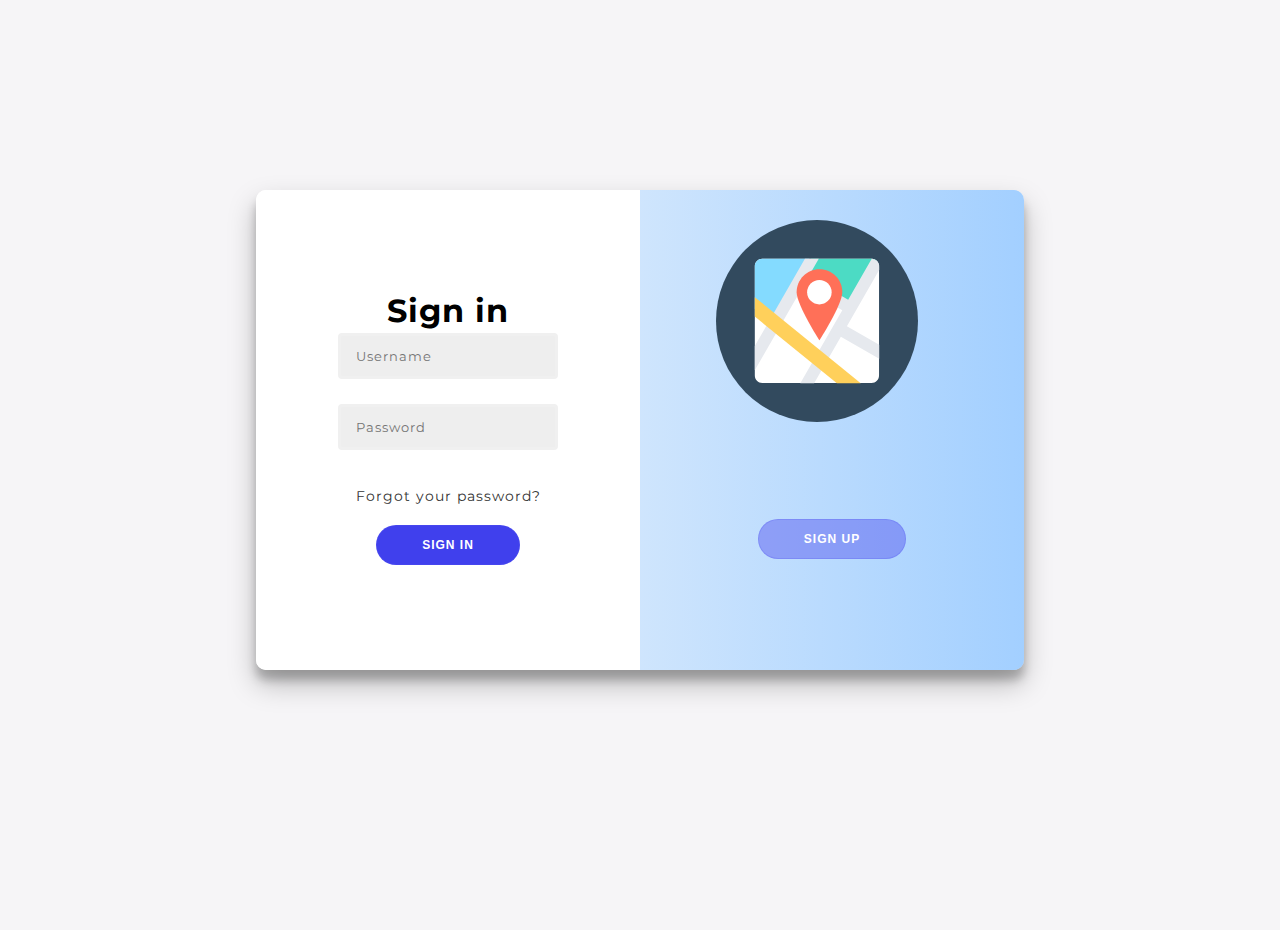
<file: src/html/index.html>
<!DOCTYPE html>
<html lang="en">
<head>
    <meta charset="UTF-8">
    <meta http-equiv="X-UA-Compatible" content="IE=edge">
    <meta name="viewport" content="width=device-width, initial-scale=1.0">
    <title>Login | Register</title>
    <link rel="stylesheet" href="../css/login.css">
	<link rel='stylesheet' href='https://cdnjs.cloudflare.com/ajax/libs/font-awesome/4.7.0/css/font-awesome.min.css'> 
	<script src="https://code.jquery.com/jquery-3.6.0.js" integrity="sha256-H+K7U5CnXl1h5ywQfKtSj8PCmoN9aaq30gDh27Xc0jk=" crossorigin="anonymous"></script>
</head>

<body>
	<div class="container" id="container">
	<div class="form-container sign-up-container">
		<form action="../php/signup.php" method="post" id="form">
			<h1>Create Account</h1>
	
			<div class="form_control" id="signup_username">
				<input type="text" placeholder="Username" id="username" size="20" name="username" />
				<i class="fa fa-check-circle"></i>
				<i class="fa fa-exclamation-circle"></i>
				<small>Error</small>
			</div>
			<div class="form_control" id="signup_email">
				<input type="text" placeholder="Email" size="20" id="email" name="email" />
				<i class="fa fa-check-circle"></i>
				<i class="fa fa-exclamation-circle"></i>
				<small >Error</small>
			</div>
			<div class="form_control" id="signup_password">
				<input type="password" placeholder="Password" id="password" size="20" name="password" />
				<i class="fa fa-check-circle"></i>
				<i class="fa fa-exclamation-circle"></i>
				<div><small>Error</small></div>
				
			</div>
			<button type="submit" id="submit" name="submit">Sign Up</button>
		</form>
	</div>

	
	<div class="form-container sign-in-container">
		<form action="../php/signin.php" method="post" id="si-form">
			<h1>Sign in</h1>
			<div class="form_control" id="sin_username">
				<input type="text" placeholder="Username" id="si-username" size="20" name="username" />
				<i class="fa fa-check-circle" id="signInusername"></i>
				<i class="fa fa-exclamation-circle"></i>
				<small>Error</small>
			</div>
			<div class="form_control" id="sin_password">
				<input type="password" placeholder="Password" id="si-password" size="20" name="password" />
				<i class="fa fa-check-circle" id="signInPassword"></i>
				<i class="fa fa-exclamation-circle"></i>
				<small>Error</small>
			</div>
			<a href="#">Forgot your password?</a>
			<button type="submit" id="si-submit" value="submit">Sign In</button>
		</form>
	</div>



	<div class="overlay-container">
		<div class="overlay">
			
			<div class="overlay-panel overlay-left">
				<img src="../images/map.svg" class="dot-img-left" data-value="3" alt="an image of a map">
				<button class="ghost" id="signIn">Sign In</button>
			</div>

			<img src="../images/map.svg" class="dot-img" data-value="3" alt="an image of a map">
			
			<div class="overlay-panel overlay-right">
				
				<button class="ghost" id="signUp">Sign Up</button>
				
			</div>
			
		</div>
	</div>
</div>


<script src="../javascript/signup.js"></script>
<script src="../javascript/signin.js"></script>
<script src="../javascript/effects.js"></script>	

</body>
</html>
</file>
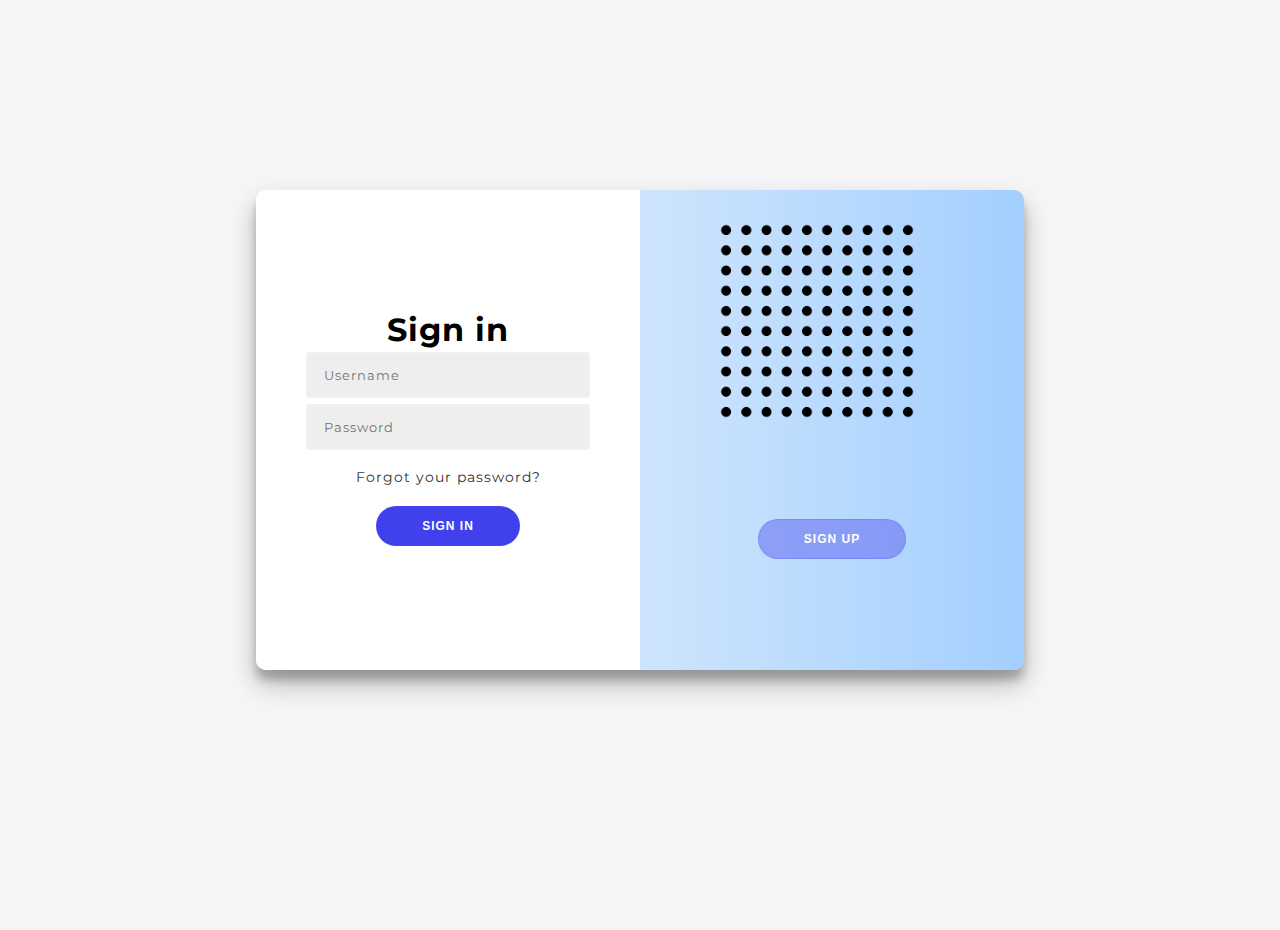
<file: src/html/login.html>
<!DOCTYPE html>
<html lang="en">
<head>
    <meta charset="UTF-8">
    <meta http-equiv="X-UA-Compatible" content="IE=edge">
    <meta name="viewport" content="width=device-width, initial-scale=1.0">
    <title>Login | Register</title>
    <link rel="stylesheet" href="../css/login.css">
</head>

<body>
	<div class="container" id="container">
	<div class="form-container sign-up-container">
		<form action="../php/login.php" method="post">
			<h1>Create Account</h1>
	
			
			<input type="text" placeholder="Username" size="20" name="username" />
			<input type="email" placeholder="Email" size="20" name="email" />
			<input type="password" placeholder="Password" size="20" name="password" />
			<button>Sign Up</button>
		</form>
	</div>
	
	<div class="form-container sign-in-container">
		<form action="../php/login.php">
			<h1>Sign in</h1>
			<input type="text" placeholder="Username" size="20" name="username" />
			<input type="password" placeholder="Password" size="20" name="password" />
			<a href="#">Forgot your password?</a>
			<button>Sign In</button>
		</form>
	</div>

	<div class="overlay-container">
		<div class="overlay">
			
			
			
			<div class="overlay-panel overlay-left">
				<img src="../images/dot.png" class="dot-img-left" data-value="3" alt="dots">
				<button class="ghost" id="signIn">Sign In</button>
			</div>

			<img src="../images/dot.png" class="dot-img" data-value="3" alt="dots">
			
			<div class="overlay-panel overlay-right">
				
				<button class="ghost" id="signUp">Sign Up</button>
				
			</div>
			
		</div>
	</div>
</div>

<script src="../javascript/login.js"></script>
</body>
</html>
</file>
<file: src/css/login.css>
@import url('https://fonts.googleapis.com/css?family=Montserrat:400,800');

* {
	box-sizing: border-box;
	letter-spacing: 1px;
}

body {
	background: #f6f5f7;
	display: flex;
	justify-content: center;
	align-items: center;
	flex-direction: column;
	font-family: 'Montserrat', sans-serif;
	height: 100vh;
	margin: -20px 0 50px;
}

h1 {
	font-weight: bold;
	margin: 0;
}

h2 {
	text-align: center;
}

p {
	font-size: 14px;
	font-weight: 100;
	line-height: 20px;
	letter-spacing: 0.5px;
	margin: 20px 0 30px;
}

span {
	font-size: 12px;
}

a {
	color: rgb(51, 51, 51);
	font-size: 14px;
	text-decoration: none;
	margin: 15px 0;
}

button {
	border-radius: 20px;
	border: 1px solid #4d4df070;
	background-color: #2525eadf;
	color: #FFFFFF;
	font-size: 12px;
	font-weight: bold;
	padding: 12px 45px;
	letter-spacing: 1px;
	text-transform: uppercase;
	transition: transform 80ms ease-in;
	cursor: pointer;
	margin: 5px 0;
}

.dots{
    position: absolute;
       
}



button:active {
	transform: scale(0.95);
}

button:focus {
	outline: none;
}

button.ghost {
	background-color: #4d4df070;
	border-color: #4d4df039;
}

form {
	background-color: #FFFFFF;
	display: flex;
	align-items: center;
	justify-content: center;
	flex-direction: column;
	padding: 0 50px;
	height: 100%;
	text-align: center;
}

input {
	border: 3px solid #f0f0f0;
	border-radius: 4px;
	display: block;
	font-family: inherit;
	background-color: #eee;
	padding: 12px 15px;
	margin: 3px 0;
	width: 100%;
}

.container {
	background-color: #fff;
	border-radius: 10px;
  	box-shadow: 0 14px 28px rgba(0,0,0,0.25), 
			0 10px 10px rgba(0,0,0,0.22);
	position: relative;
	overflow: hidden;
	width: 768px;
	max-width: 100%;
	min-height: 480px;
}

.form-container {
	position: absolute;
	top: 0;
	height: 100%;
	transition: all 0.6s ease-in-out;
}

.sign-in-container {
	left: 0;
	width: 50%;
	z-index: 2;
}

.container.right-panel-active .sign-in-container {
	transform: translateX(100%);
}

.sign-up-container {
	left: 0;
	width: 50%;
	opacity: 0;
	z-index: 1;
}

.container.right-panel-active .sign-up-container {
	transform: translateX(100%);
	opacity: 1;
	z-index: 5;
	animation: show 0.6s;
}

@keyframes show {
	0%, 49.99% {
		opacity: 0;
		z-index: 1;
	}
	
	50%, 100% {
		opacity: 1;
		z-index: 5;
	}
}

.overlay-container {
	position: absolute;
	top: 0;
	left: 50%;
	width: 50%;
	height: 100%;
	overflow: hidden;
	transition: transform 0.6s ease-in-out;
	z-index: 100;
}

.container.right-panel-active .overlay-container{
	transform: translateX(-100%);
}

.overlay {
	
	background: -webkit-linear-gradient(to right, #fbfbfb, #419dff7c);
	background: linear-gradient(to right, #fbfbfb, #419dff7c);
	background-repeat: no-repeat;
	background-size: cover;
	background-position: 0 0;
	color: #FFFFFF;
	position: relative;
	left: -100%;
	height: 100%;
	width: 200%;
  	transform: translateX(0);
	transition: transform 0.6s ease-in-out;
}

.container.right-panel-active .overlay {
  	transform: translateX(50%);
}

.overlay-panel {
	position: absolute;
	display: flex;
	align-items: center;
	justify-content: center;
	flex-direction: column;
	padding: 0 40px;
	text-align: center;
	top: 0;
	height: 100%;
	width: 50%;
	transform: translateX(0);
	transition: transform 0.6s ease-in-out;
}

.overlay-left {
	transform: translateX(-20%);
}

.container.right-panel-active .overlay-left {
	transform: translateX(0);
}

.overlay-right {
	right: 0;
	transform: translateX(0);
}

.container.right-panel-active .overlay-right {
	transform: translateX(20%);
}

#signUp{
    position: absolute;
    top: 324px;
}

#signIn{
    position: absolute;
    top: 345px;
}

.ghost:hover{
	background-color: #101062df;
}

.button:active {
    box-shadow: 2px 2px 5px #101062df;
}

.form_control i{
visibility: hidden;
}

.form_control small{
	visibility: hidden;
}

.dot-img{
    position: relative;
    max-width: 42%;
    max-height: 42%;
    top: 30px;
    right: -460px;
}

.dot-img-left{
    position: relative;
    max-width: 70%;
    max-height: 70%;
    left: 0;
    top: -78px;

}


.form_control.success input{
	border-color: #2ecc71;
}

.form_control.error input{
	border-color: #ff4b37d7;	
}

.form_control.success i.fa-check-circle{
	color: #2ecc71;
	visibility: visible;
}

.form_control.error i.fa-exclamation-circle{
	color: #ff4b37d7;
	visibility: visible;
}



.form_control.error small{
	position: relative;
	visibility: visible;
	color: #ff4b37d7;
	top: -5px;
	padding-bottom: 3px 0;
	font-size: 12px;
}

#signup_username i{
	position: absolute;
	top: 146px;
	right: 90px;
}

#signup_email i{
	position: absolute;
	top: 216px;
	right: 90px;
}

#signup_password i{
	position: absolute;
	top: 285px;
	right: 90px;
}

#sin_username i{
	position: absolute;
	top: 158px;
	right: 90px;
}

#sin_password i{
	position: absolute;
	top: 228px;
	right: 90px;
}
</file>
